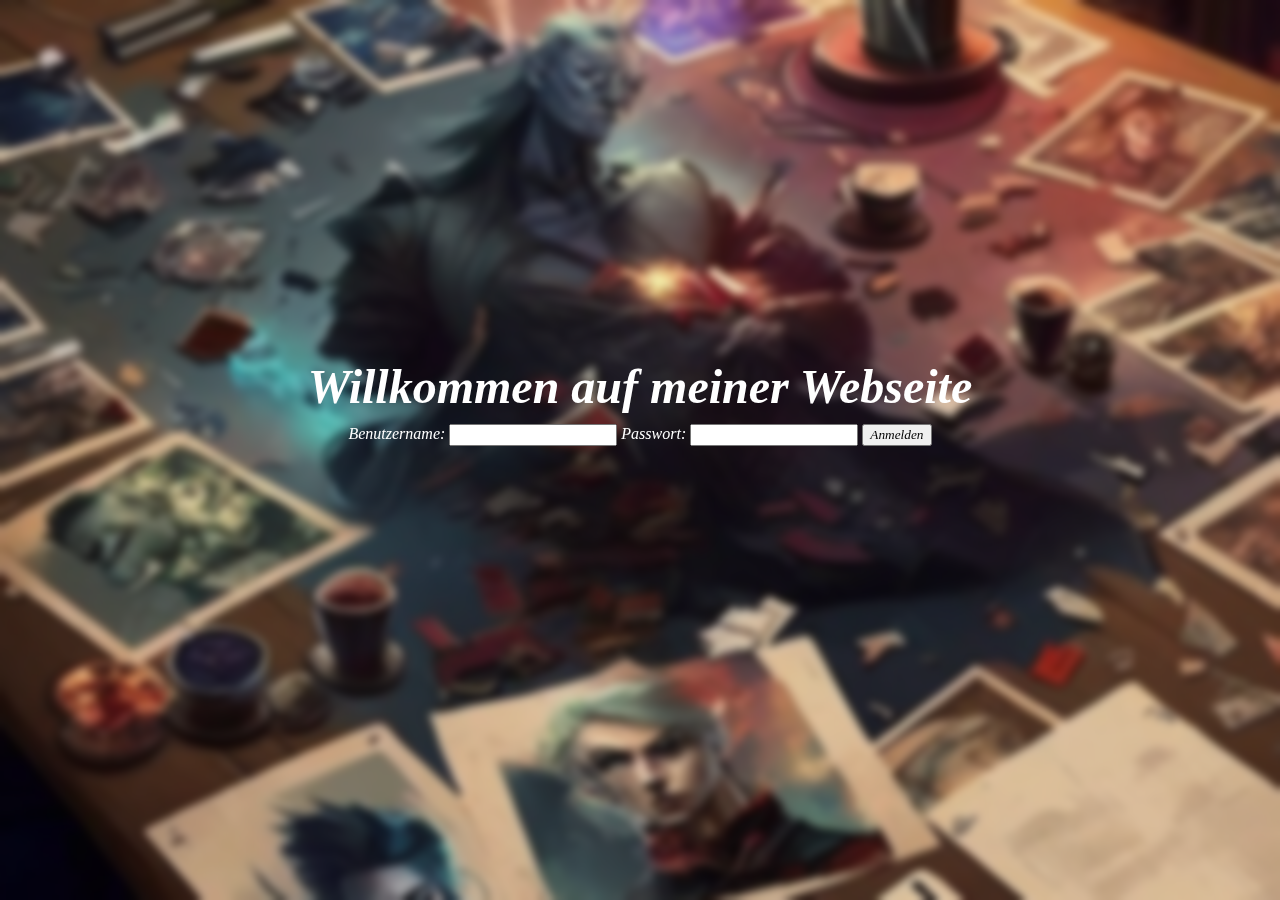
<file: html/index.html>
<!DOCTYPE html>
<html lang="de">
<head>
    <meta charset="UTF-8">
    <meta name="viewport" content="width=device-width, initial-scale=1.0">
    <title>Startseite</title>
    <link rel="stylesheet" href="../css/styles.css" />
</head>
<body>
    <div class="container">
      <h1>Willkommen auf meiner Webseite</h1>
    </div>
    <form action="login.php" method="post">
        <label for="benutzername">Benutzername:</label>
        <input type="text" name="benutzername" id="benutzername" required>

        <label for="passwort">Passwort:</label>
        <input type="passwort" name="passwort" id="passwort" required>

        <button type="submit">Anmelden</button>
    </form>
</body>
</html>
</file>
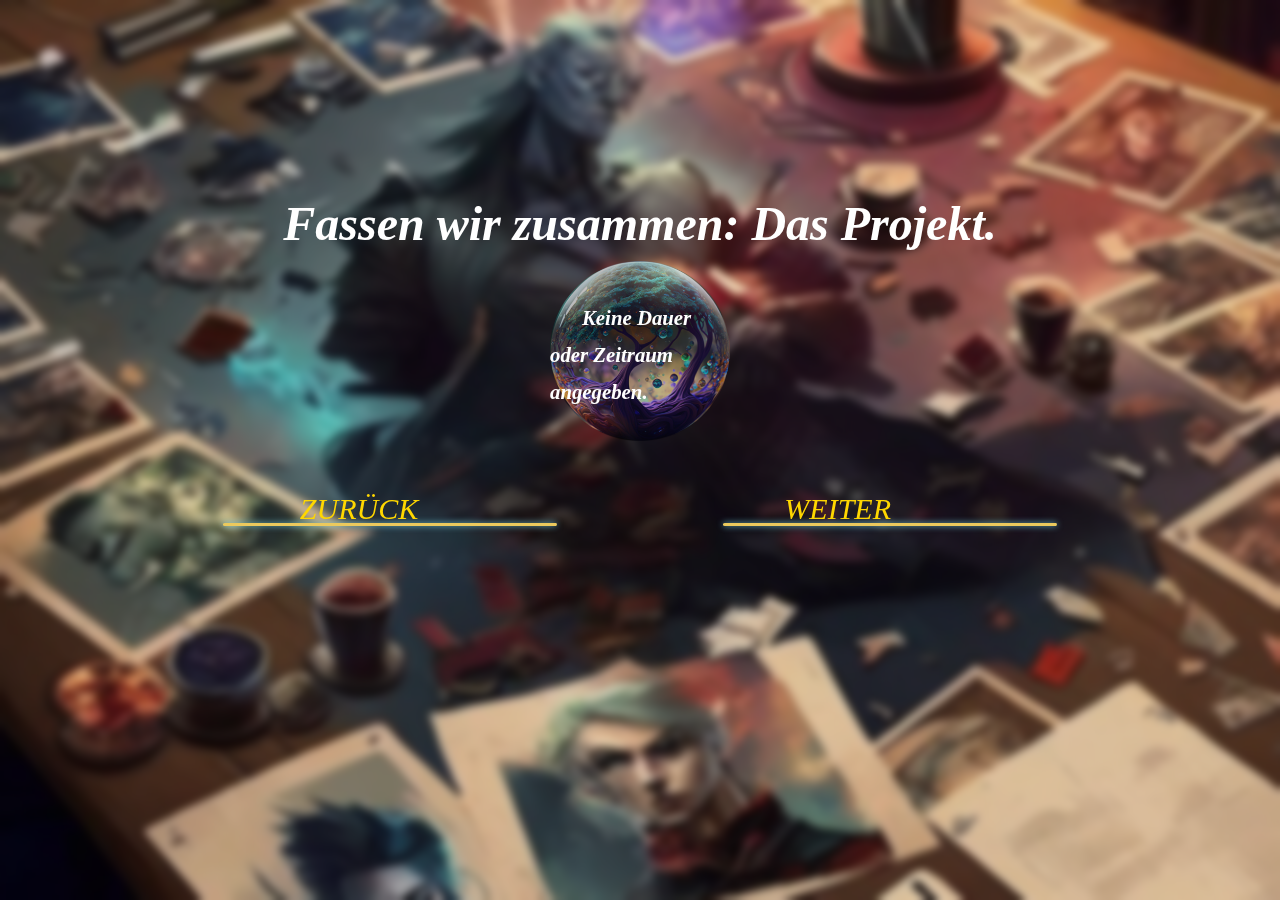
<file: html/chooseprojekt.html>
<!DOCTYPE html>
<html lang="de">

<head>
    <meta charset="UTF-8">
    <meta name="viewport" content="width=device-width, initial-scale=1.0">
    <title>chooseprojekt</title>
    <link rel="stylesheet" href="../css/styles.css">
</head>

<body>
    <div class="container">
        <h1>Fassen wir zusammen: Das Projekt.</h1>
    </div>
    <div class="summary">
        <div class="time"></div>
        <div class="selected-cards"></div>  
    </div>   
    <div class="container-button">
        <button class="left-button" onclick="location.href='./developers.html'">ZURÜCK</button>
        <button class="right-button" onclick="location.href='./email.html'">WEITER</button>
    </div>
    <script src=""></script>
    <script src="../js/choosecards.js"></script>   
</body>

</html>
</file>
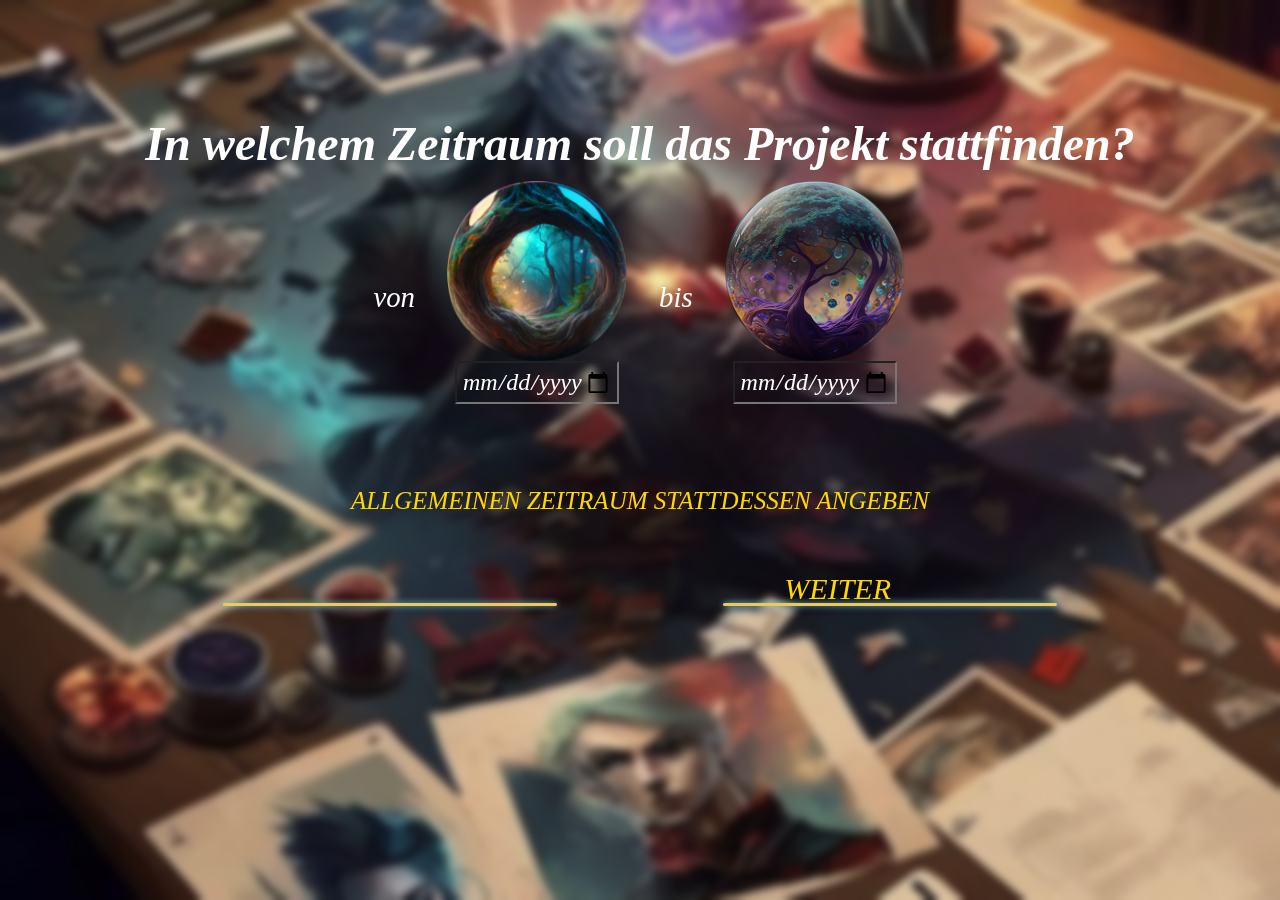
<file: html/datum.html>
<!DOCTYPE html>
<html lang="de">
<head>
    <meta charset="UTF-8">
    <meta name="viewport" content="width=device-width, initial-scale=1.0">
    <title>Datum</title>
    <link rel="stylesheet" href="../css/styles.css">
</head>
<body class="datum">
    <div class="container">
        <h1>In welchem Zeitraum soll das Projekt stattfinden?</h1>  
    </div>     
    <div class="time-selector">
        <label for="start-date" class="date-label">von</label>
        <div class="date-selector">
            <img src="../images/marble1.png" alt="Start Date Sphere" class="sphere">
            <input type="date" id="start-date" class="date-input">            
        </div>
        <label for="end-date" class="date-label">bis</label>
        <div class="date-selector">
            <img src="../images/marble2.png" alt="End Date Sphere" class="sphere">
            <input type="date" id="end-date" class="date-input"> 
        </div>
    </div>
    <script>
        function switchToGeneral() {
            localStorage.removeItem('selectedStartDate');
            localStorage.removeItem('selectedEndDate');
            location.href = './zeitraum.html';
        }
    </script>
     <div class="alternative-button">
        <button class="button" onclick="location.href='./zeitraum.html'">ALLGEMEINEN ZEITRAUM STATTDESSEN ANGEBEN</button>
    </div>
    <div class="container-button">
        <button class="right-button" onclick="handleWeiter()">
            WEITER
        </button>
    </div>
    
    <script src="../js/clear-selection.js"></script>
    <script src="../js/datum.js"></script>
    <script src="../js/choosecards.js"></script>
</body>
</html>
</file>
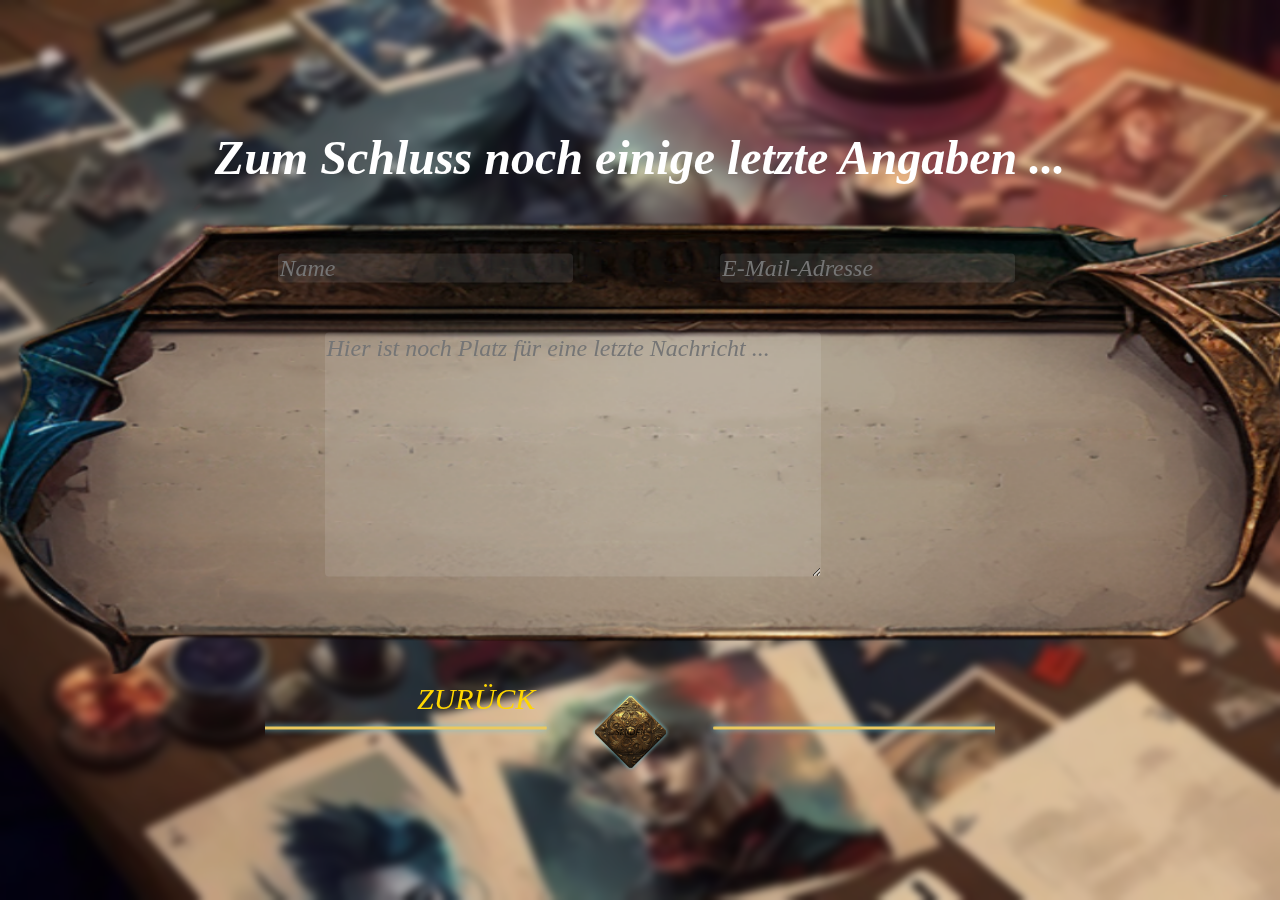
<file: html/email.html>
<!DOCTYPE html>
<html lang="de">
<head>
    <meta charset="UTF-8">
    <meta name="viewport" content="width=device-width, initial-scale=1.0">
    <title>email</title>
    <link rel="stylesheet" href="../css/styles.css">
</head>
<body>
    <div class="container">
        <h1>Zum Schluss noch einige letzte Angaben ...</h1>
    </div>
    <div class="email-container">
        <form id="contact-form">
            <div class="form-group" style="grid-area: name;">
                <input type="text" id="name" name="name" placeholder="Name" required>
            </div>
            <div class="form-group" style="grid-area: email;">
                <input type="email" id="email" name="email" placeholder="E-Mail-Adresse" required>
            </div>
            <div class="form-group" style="grid-area: message;">
                <textarea id="message" name="message" placeholder="Hier ist noch Platz für eine letzte Nachricht ..."></textarea>
            </div>
            <div class="container-button-email">
                <button class="left-button" onclick="location.href='./chooseprojekt.html'">ZURÜCK</button>
                <button type="submit" id="button">SENDEN</button> 
            </div>        
        </form>
    </div>      
    <script src="../js/sendForm.js"></script>
    <script src="../js/choosecards.js"></script>
</body>
</html>
</file>
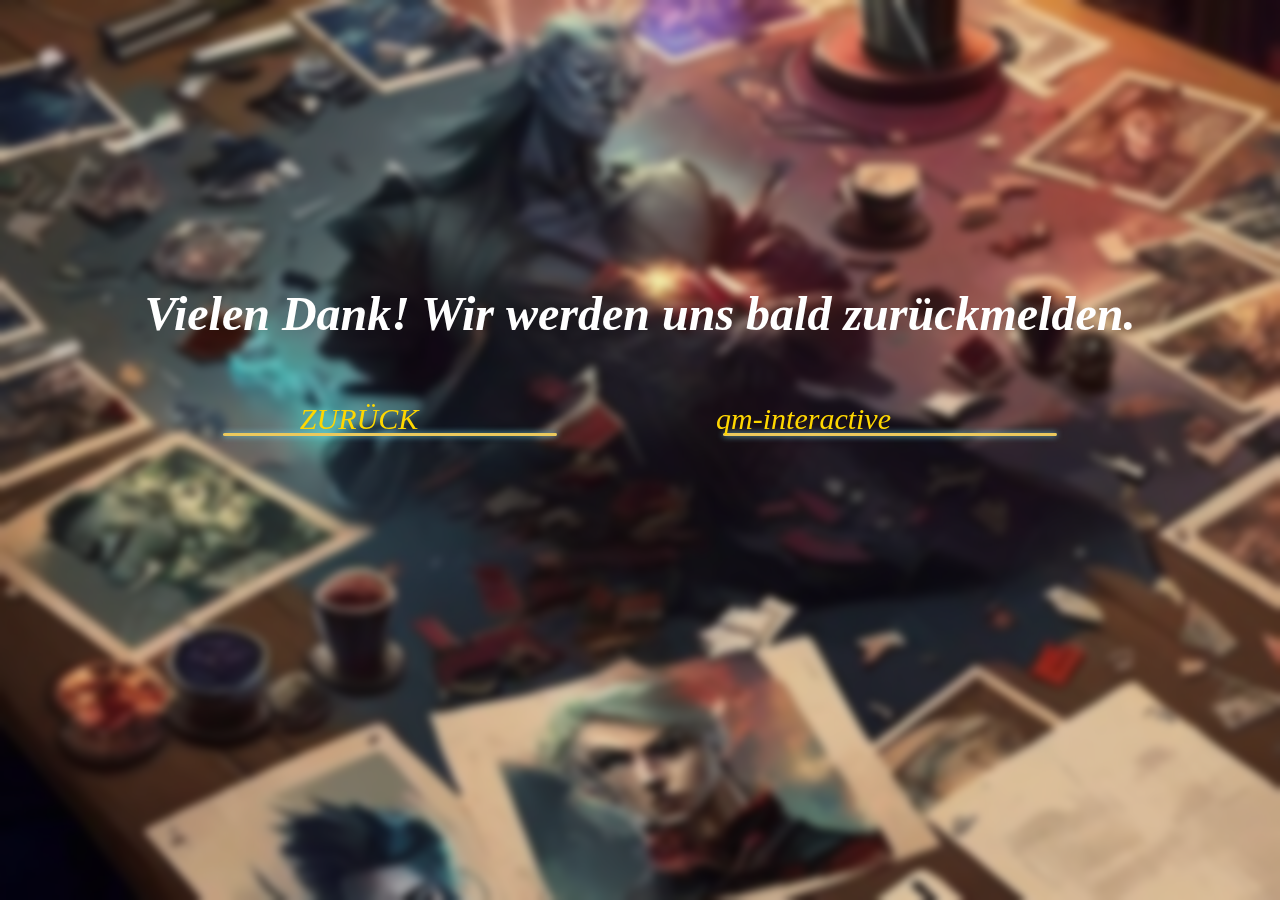
<file: html/ende.html>
<!DOCTYPE html>
<html lang="de">
<head>
    <meta charset="UTF-8">
    <meta name="viewport" content="width=device-width, initial-scale=1.0">
    <title>ende</title>
    <link rel="stylesheet" href="../css/styles.css">
</head>
<body class="ende">
    <div class="container">
        <h1>Vielen Dank! Wir werden uns bald zurückmelden.</h1> 
    </div>
    <div class="container-button">
        <button class="left-button"  onclick="location.href='./email.html'">ZURÜCK</button> 
        <button class="right-button" onclick="location.href='https://qm-interactive.com/'">qm-interactive</button>
    </div>    
</body>
</html>
</file>
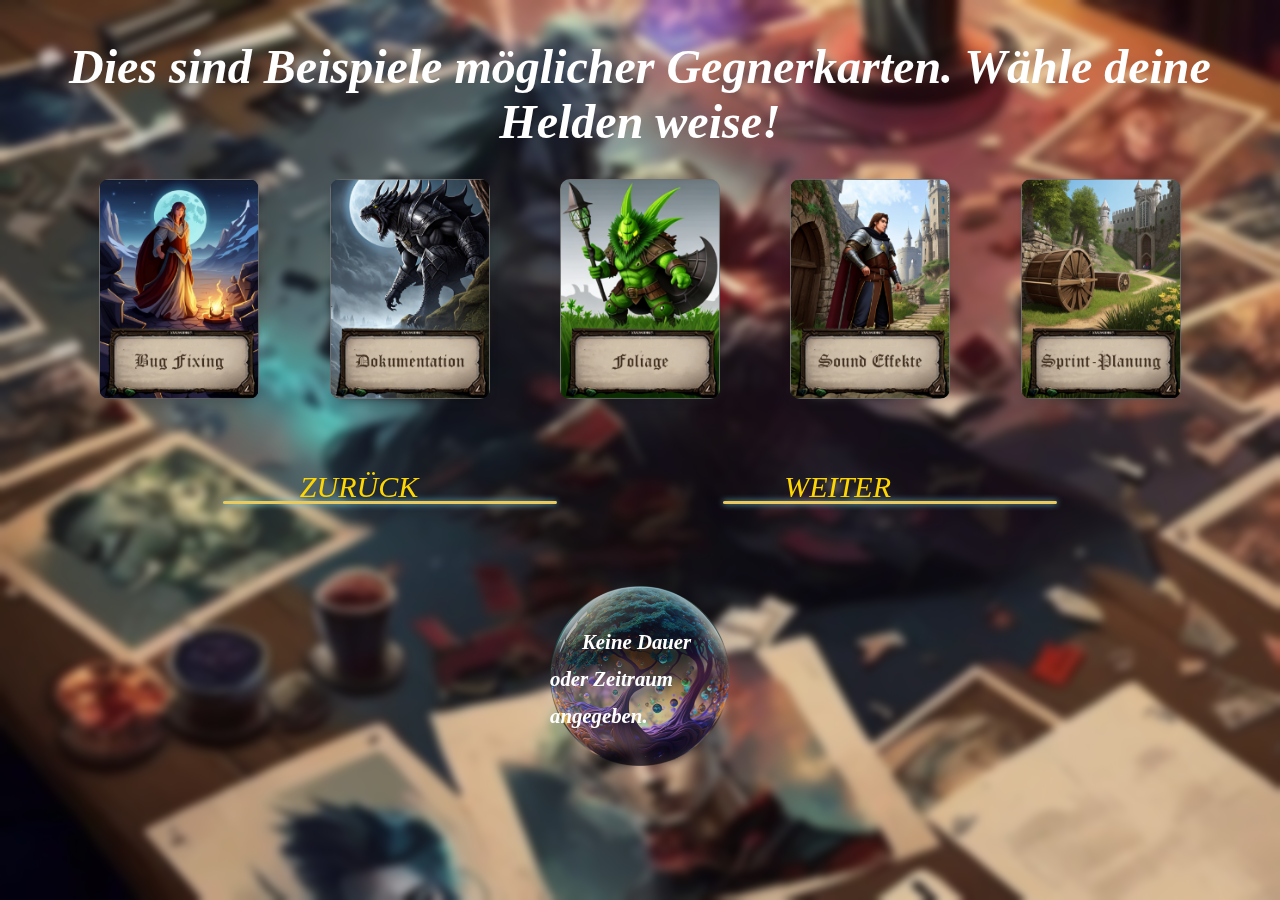
<file: html/gegner.html>
<!DOCTYPE html>
<html lang="de">
<head>
    <meta charset="UTF-8">
    <meta name="viewport" content="width=device-width, initial-scale=1.0">
    <title>gegner</title>
    <link rel="stylesheet" href="../css/styles.css">
</head>
<body>
    <div class="container">
        <h1>Dies sind Beispiele möglicher Gegnerkarten. Wähle deine Helden weise!</h1>
    </div>
    <div class="cards-container">
            <!-- Bug -->
            <div class="card" data-id="8" style="background-image: url('../images/Bug_Fixing.png');">
            </div>
            <!-- Doku -->
            <div class="card" data-id="9" style="background-image: url('../images/Dokumentation.png');">
            </div>
            <!-- Foli -->
            <div class="card" data-id="10" style="background-image: url('../images/Foliage.png');">
            </div>
            <!-- Soun -->
            <div class="card" data-id="11" style="background-image: url('../images/SoundEffekte.png');">
            </div>
            <!-- Spri -->
            <div class="card" data-id="12" style="background-image: url('../images/Sprint-Planunug.png');">
            </div>
    </div>
    <div class="container-button">
            <button class="left-button" onclick="location.href='./zeitraum.html'">ZURÜCK</button>
            <button class="right-button" onclick="location.href='./developers.html'">WEITER</button>   
    </div>
    <div class="summary">
        <div class="time"></div>
        <div class="selected-cards"></div>  
    </div>   
    <script src="../js/choosecards.js"></script>
</body>
</html>
</file>
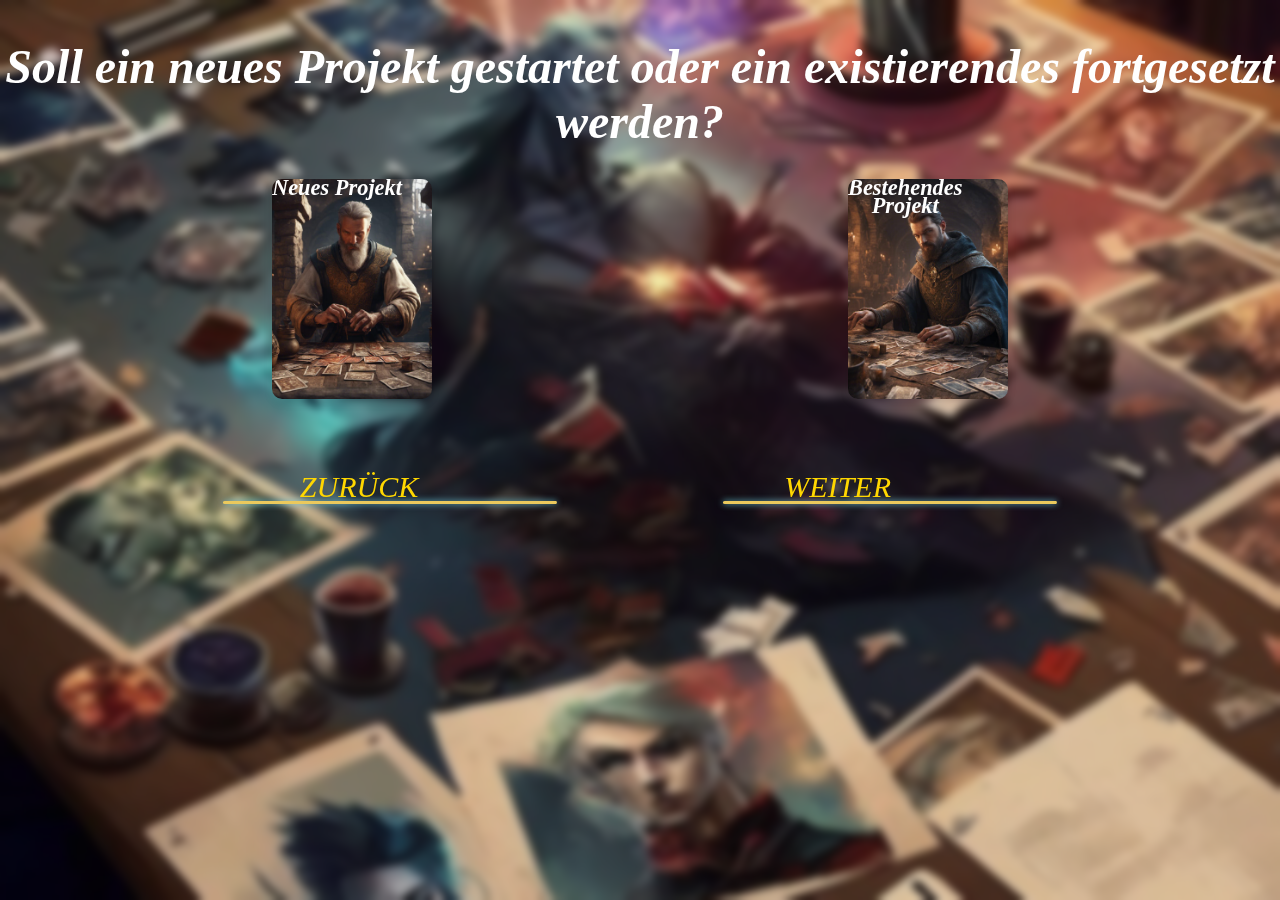
<file: html/new_old.html>
<!DOCTYPE html>
<html lang="de">
  <head>
    <meta charset="UTF-8" />
    <meta name="viewport" content="width=device-width, initial-scale=1.0" />
    <title>New_Old</title>
    <link rel="stylesheet" href="../css/styles.css" />
  </head>
  <body>
    <div class="container">
      <h1>Soll ein neues Projekt gestartet oder ein existierendes fortgesetzt werden?</h1>
    </div>
    <div class="cards-container">
      <div class="card" data-id="1" style="background-image: url('../images/mixing_cards_1.png')">
          <div class="header">
               <h2>Neues Projekt</h2>
          </div>
      </div>
      <div class="card" data-id="2" style="background-image: url('../images/mixing_cards_2.png')">
          <div class="header">
               <h2>Bestehendes<br><span class="centered">Projekt</span></h2>
          </div>
      </div>
    </div>
    <div class="container-button">
      <button class="left-button" onclick="location.href='./platform.html'">ZURÜCK</button>
      <button class="right-button" onclick="location.href='./zeitraum.html'"> WEITER</button>
    </div>
    <div class="summary">
      <div class="selected-cards"></div>  
    </div> 
    <script src="../js/choosecards.js"></script>
  </body>
</html>
</file>
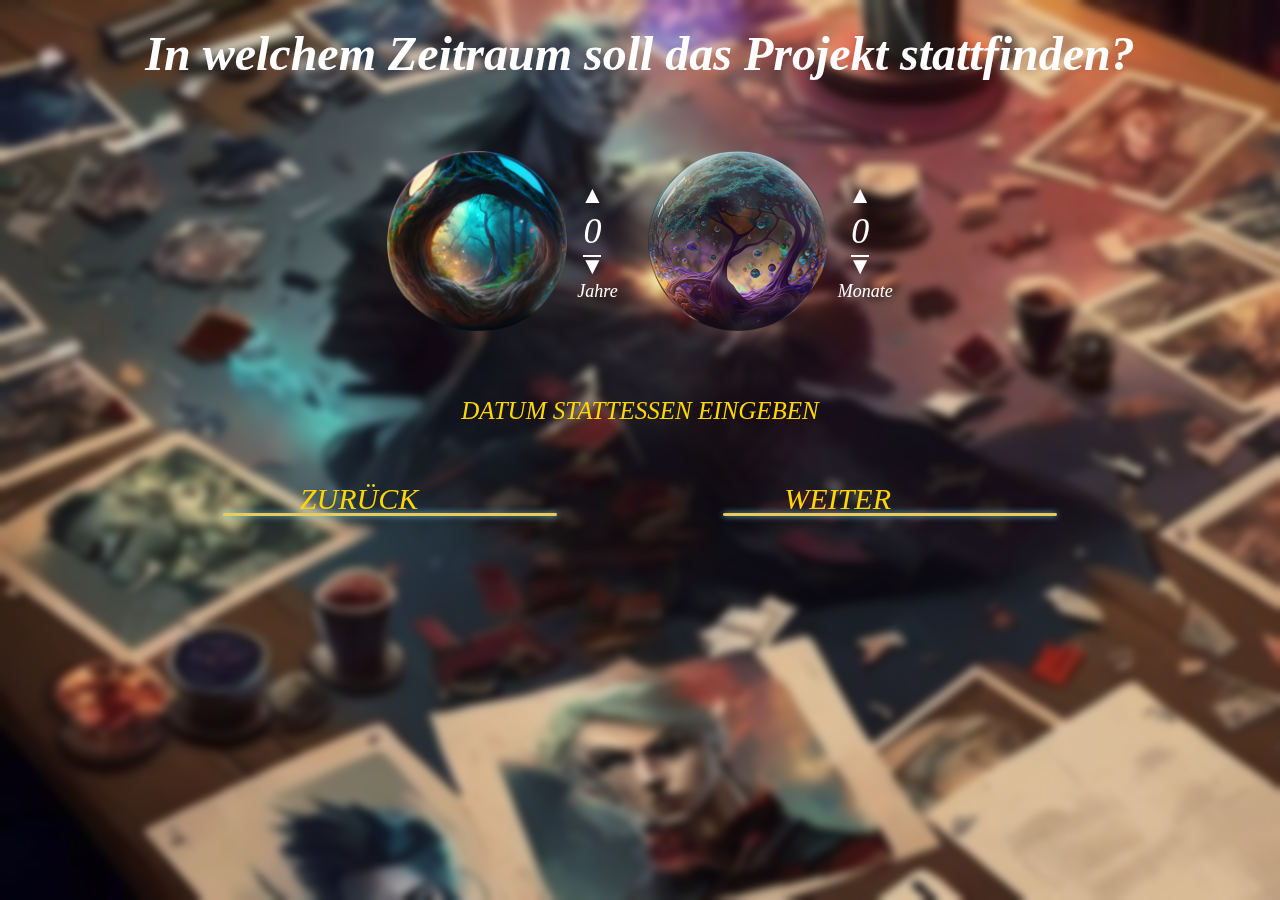
<file: html/zeitraum.html>
<!DOCTYPE html>
<html lang="de">
<head>
    <meta charset="UTF-8">
    <meta name="viewport" content="width=device-width, initial-scale=1.0">
    <title>Zeitraum</title>
    <link rel="stylesheet" href="../css/styles.css">
</head>
<body class="zeitraum">
    <div class="container">
        <h1>In welchem Zeitraum soll das Projekt stattfinden?</h1>       
        <div class="time-selector">
            <div class="year-selector">
                <img src="../images/marble1.png" alt="Sphere_Year" class="sphere">
                <div class="controls">
                    <button class="arrow-up" onclick="adjustYear(1)">▲</button>
                    <span id="year" class="value">2024</span>
                    <button class="arrow-down" onclick="adjustYear(-1)">▼</button>
                    <span class="label">Jahre</span>
                </div>
            </div>

            <div class="month-selector">
                <img src="../images/marble2.png" alt="Sphere_Month" class="sphere">
                <div class="controls">
                    <button class="arrow-up" onclick="adjustMonth(1)">▲</button>
                    <span id="month" class="value">1</span>
                    <button class="arrow-down" onclick="adjustMonth(-1)">▼</button>
                    <span class="label">Monate</span>
                </div>
            </div>
        </div>

        <div class="alternative-button">
            <button class="button" onclick="location.href='./datum.html'">DATUM STATTESSEN EINGEBEN</button>
        </div>
        <script>
            function switchToDates() {
                localStorage.removeItem('selectedYears');
                localStorage.removeItem('selectedMonths');
                location.href = './datum.html';
            }
        </script>
    </div>   
    <div class="container-button">
              <button class="left-button" onclick="location.href='./new_old.html'">ZURÜCK</button>
              <button class="right-button" onclick="location.href='./gegner.html'">WEITER</button>   
    </div>
    <div class="summary">
        <div class="selected-cards"></div>  
    </div>         
    <script src="../js/clear-selection.js"></script>
    <script src="../js/zeitraum.js"></script>
    <script src="../js/choosecards.js"></script> 
</body>
</html>
</file>
<file: css/styles.css>
* {
  /*border: solid 1.5px white;*/
  font-family: "Latin Modern Roman";
  font-style: italic;
}
body {
  background: url("../images/HG.png") no-repeat center center fixed;
  background-size: cover;
  backdrop-filter: blur(4px);
  margin: 0;
  padding: 0;
  display: flex;
  flex-direction: column;
  align-items: center;
  justify-content: center;
  height: 100vh;
}

label {
  color: white;
}

.container {
  text-align: center;
  margin-top: -10%;
}

.container h1 {
  font-size: 3rem;
  margin-bottom: 10px;
  color: white;
}

.container p {
  font-size: 1.8rem;
  color: white;
}

/*------------Button container---------------*/
.container-button {
  position: relative;
  margin: 0;
  padding: 1px;
  background-image: url("../images/button_line.png"),
    url("../images/button_line.png");
  background-position: calc(50% - 250px) center, calc(50% + 250px) center;
  background-repeat: no-repeat, no-repeat;
  border-radius: 20px;
  display: flex;
  flex-direction: column-reverse;
  align-items: center;
  justify-content: space-between;
  width: 90%;
  height: 165px;
}
#button {
  padding: 0;
  margin-bottom: 0px;
  width: 157px;
  height: 157px;
  background: url("../images/button.png") no-repeat center;
  background-size: cover;
  transform: scale(0.6);
  cursor: pointer;
  border: none;
}
.button-label {
  padding: 0;
  font-size: 15px;
  color: gold;
}
#button:hover {
  transform: scale(0.5);
}
.left-button {
  cursor: pointer;
  background-color: transparent;
  color: gold;
  border: none;
  font-size: 30px;
  transition: transform 0.3s ease;
  position: absolute;
  top: 50px;
  left: 20%;
}

.left-button:hover {
  transform: scale(1.1);
}
.right-button {
  cursor: pointer;
  background-color: transparent;
  color: gold;
  border: none;
  font-size: 30px;
  transition: transform 0.3s ease;
  position: absolute;
  top: 50px;
  right: 320px;
}
.right-button:hover {
  transform: scale(1.1);
}
/*-----------------------Cards-----------------*/
.cards-container {
  display: flex;
  justify-content: space-around;
  overflow-x: auto;
  padding: 20px;
  width: 90%;
  max-width: 1200px;
  margin: 0 auto;
  position: relative;
}

.card {
  flex: 0 0 auto;
  width: 160px;
  height: 220px;
  background-size: cover;
  background-position: center;
  border-radius: 10px;
  color: white;
  display: flex;
  flex-direction: column;
  justify-content: space-between;
  box-shadow: 0 4px 8px rgba(0, 0, 0, 0.1);
  transition: transform 0.2s;
  overflow: hidden;
}
.selected {
  opacity: 0.5; /* Dim selected cards */
  transform: scale(0.85); /* Shrink effect */
  border: 2px solid gold;
}

.mini-card {
  width: 100px;
  height: 150px;
  background-size: cover;
  background-position: center;
  border-radius: 5px;
  transition: transform 0.2s ease-in-out;
  cursor: pointer;
  overflow: hidden;
}

.selected-cards {
  display: flex;
  flex-wrap: wrap; /* Allows wrapping to a new row */
  justify-content: center;
  align-items: center;
  height: auto; /* Allow dynamic height based on content */
}

/*----------------Cards-content------------------------*/

.card .header {
  display: flex;
  align-items: center;
  margin-bottom: 15px;
}

.card .header img {
  width: 30px;
  height: 30px;
  margin-right: 5px;
}

.card .header h2 {
  margin: 0;
  font-size: 1.4em;
}

.header h2 {
  text-align: left;
  line-height: 0.8; /* Ajusta el espacio entre las líneas */
}

.centered {
  display: block;
  text-align: center;
}

.card .abilities img {
  width: 30px;
  height: 30px;
  margin-right: 2px;
}

.card .description {
  font-size: 0.7em;
  margin-bottom: 15px;
}

.card .stats {
  display: flex;
  justify-content: space-between;
}

.card .stats .attribute {
  text-align: center;
}

.card .stats .attribute span {
  font-size: 0.5em;
  color: #ccc;
}

/*-------------------------------Zeitraum-----------------------------------------------*/

.time-selector {
  display: flex;
  justify-content: center;
  gap: 30px;
  color: #fff;
  height: 300px;
}
.year-selector, .month-selector {
  display: flex;
  flex-direction: row; /* Displays items in a row */
  align-items: center; 
  text-align: center;
  color: #fff;
}
.sphere {
  width: 180px;
  height: 180px;
}
.controls {
  display: flex;
  flex-direction: column;
  align-items: center;
}
.arrow-up, .arrow-down {
  background: transparent;
  border: none;
  font-size: 24px;
  color: #fff;
  cursor: pointer;
}
.value {
  display: block;
  font-size: 36px;
  margin: 0;
  position: relative;
}
.value::after {
  content: '';
  display: block;
  width: 100%; 
  height: 2px;
  background-color: #fff;
  margin: 3px auto;
  position: absolute;
}
.label {
  font-size: 18px;
  color: #fff;
  margin-left: 10px; /* Space for label */
}
.alternative p {
  margin-top: 50px;
  font-size: 18px;
  color: white;
  cursor: pointer;
}
.navigation-buttons {
  margin-top: 40px;
  display: flex;
  justify-content: center;
  gap: 20px;
}
.alternative-button {
  margin: 5px auto;
  text-align: center;
  border-radius: 10px;
}
.button {
  cursor: pointer;
  background-color: transparent;
  color: gold;
  border: none;
  font-size: 25px;
  transition: transform 0.3s ease;
  text-align: center;
} 
.button:hover {
  transform: scale(1.1);
}

/*---------------------------Datum-------------------------------------------*/
.date-selector {
  display: flex;
  flex-direction: column;
  align-items: center;
  position: relative;
  height: 350px;
}
.date-label {
  font-weight: gold;
  font-size: 1.8rem;
  margin-bottom: 100px;
  margin-top: 100px;
}
.date-input {
  padding: 5px;
  margin: 0 10px;
  font-size: 1.5rem;
  width: 150px;
  background-color: transparent;
  color:white;
}
.date-input input {
  padding: 3px;
  font-size: 1.4rem
}
/*-----------------Card developers Flip-------------------*/
.flip-card-inner {
  position: relative;
  width: 160px;
  height: 230px;
  background-size: cover;
  background-position: center;
  text-align: center;
  transition: transform 0.3s;
  transform-style: preserve-3d;
}
.card:hover .flip-card-inner {
  transform: scale(1.2);
  transform: rotateY(180deg);
}
.card-front,
.card-back {
  position: absolute;
  width: 160px;
  height: 230px;
  background-size: cover;
  background-position: center;
  -webkit-backface-visibility: hidden; /* Safari */
  backface-visibility: hidden;
}
.card-back {
  width: 160px;
  height: 230px;
  color: black;
  background-size: cover;
  background-position: center;
  transform: rotateY(180deg);
}
.card-back p {
  display: flex;
  margin-top: 100px;
  height: 20px;
  align-items: center;
  padding: 3px;
  font-size: 0.95em;
  color: gold;
}
.flip-card-inner .card-front .header {
  display: flex;
  height: 20px;
  align-items: center;
  padding: 3px;
  font-size: 0.7em;
}
.flip-card-inner .card-front .header img {
  width: 20px;
  height: 20px;
}
.flip-card-inner .card-front .header h2 {
  position: absolute;
  top: 3px;
  right: 10px;
  color: wheat;
}
.flip-card-inner .card-front .abilities {
  display: absolute;
  right: 3px;
  line-height: 0.8;
}
.flip-card-inner .card-front .abilities img {
  width: 30px;
  height: 25px;
  border-radius: 50%;
  background: rgba(255, 255, 255, 0.1);
  padding: 5px;
}
.flip-card-inner .description {
  background: rgba(0, 0, 0, 0.1);
  font-size: 0.5em;
  line-height: 0.8;

  margin-bottom: 2px;
}
.flip-card-inner .description span {
  font-weight: bold;
  color: gold;
}
.flip-card-inner .stats {
  display: flex;
  justify-content: space-around;
  background: rgba(0, 0, 0, 0.2);
  padding: 2px;
  font-size: 0.8em;
}
.flip-card-inner .stats .attribute {
  text-align: center;
  font-size: 0.7em;
}
.flip-card-inner .stats .attribute span {
  display: block;
  font-size: 0.7em;
  color: #bbb;
}

/*-----------------------summary--------------------------------*/

.time {
  display: flex;
  flex-direction: column;
  justify-content: center; 
  align-items: center; 
  font-size: 2.0rem;
  color: white;
  width: 50%; 
}

.time h3 {
  color: white;
  font-size: 1.5em;       
  font-weight: bold; 
}

.summary{
  display: flex;
  justify-content: center;
  align-items: center;
  width: 100%;
  height: 20%;
}
.sphere2 {
  width: 180px;
  height: 180px;
  background: url('../images/marble2.png') no-repeat center center;
  background-size: cover;
  display: flex;
  align-items: center;
  justify-content: center;
}
.duration-subtitle a {
  font-size: 1.3rem;
  color: white; 
  text-align: center;
  font-weight: bold;
  justify-content: center;
  text-decoration: none;
  margin-left: 2rem;
}


/*----------------------E-mail---------------------------------------*/
.email-container {
  width: 100%;
  height: 30rem;
  text-align: center;
  background: url("../images/textfeld.png") no-repeat center center / cover;
  display: flex;
  justify-content: center;
  align-items: center;
  position: relative;
}

#contact-form {
  display: grid;
  grid-template-columns: 20rem 10rem;
  grid-template-rows: 2rem 18         rem;
  grid-template-areas:
    "name email"
    "message message";
  grid-gap: 18%; /* Relative space between elements */
  width: 80%;
  max-width: 750px;
  position: relative;
  margin: 0 auto;
  top: 6rem;
  transform: translateY(-50%);
}

.form-group input {
  border: none;
  border-radius: 4px;
  font-size: 1.5rem;
  background: rgb(255, 255, 255, 0.1);

}

.form-group textarea {
  width: 80%; 
  border: none;
  border-radius: 4px;
  font-size: 1.5rem;
  background: rgb(255, 255, 255, 0.1);
  height: 15rem; 
}

/* Style scrollbar WebKit (Chrome, Safari, Edge) */
::-webkit-scrollbar {
  width: 10px;
}

::-webkit-scrollbar-track {
  background: #f1f1f1;
  border-radius: 10px;
}

::-webkit-scrollbar-thumb {
  background: #888;
  border-radius: 10px;
}

::-webkit-scrollbar-thumb:hover {
  background: #555;
}

/*------------Button Container Email---------------*/
.container-button-email {
  position: relative;
  margin: 0;
  padding: 15px;
  background-image: url("../images/button_line.png"),
    url("../images/button_line.png");
  background-position: calc(50% - 250px) center, calc(50% + 250px) center;
  background-repeat: no-repeat, no-repeat;
  border-radius: 20px;
  display: flex;
  flex-direction: column-reverse;
  align-items: center;
  justify-content: space-between;
  width: 700px;
  height: 165px;
  margin-bottom: -20rem;
}

#button:hover {
  transform: scale(0.5);
}

/* -----------------Media Query ------------------------*/

@media (max-width: 768px) {
  .container h1 {
    font-size: 2.6rem;
  }

  .container p {
    font-size: 1.6rem;
  }

  .card {
    width: 120px;
    height: 210px;
  }
  
  .container-button {
    background-image:none;
  }

  .left-button {
    top: 20px;
    left: 180px;
  }

  .right-button {
    top: 20px;
    right: 180px;
  }

  .email-container {
    background: none;
  }

  #contact-form {
    grid-template-columns: 1fr;
    grid-template-areas:
      "name"
      "email"
      "message";
    grid-gap: 1rem;
  }

  .form-group textarea {
    height: 100px;
  }
  .time-selector {    
    gap: 0px;    
  }
}

@media (max-width: 480px) {
  .container {
    margin-top: -5%;
  } 

  .container h1 {
    font-size: 1.8em;
  }

  .container p {
    font-size: 1.2em;
  }

  .card {
    width: 100px;
    height: 150px;
  }

  .mini-card {
    width: 80px;
    height: 120px;
    align-items: center;
  }

  .container-button {
    background-image:none;
    height: 150px;
  }

  .summary {
    flex-direction: column; 
    gap: 0; 
  }

  .container-button-email {
    background-image: none;
  }

  
  #selected-cards {
    width: 100%; 
    text-align: center; 
    flex-direction: row; 
    justify-content: center; 
  }

  #button {
    transform: scale(0.8);
  }

  .left-button {
    top: 10px;
    left: 5px;
  }

  .right-button {
    top: 10px;
    right: 5px;
  }

  .email-container {
    background: none;
  }

  #contact-form {
    width: 95%;
    margin: 2% auto;
  }

  .form-group input,
  .form-group textarea {
    padding: 0.8rem;
  }

  .form-group textarea {
    height: 80px;
  }

  .sphere {
    display: none;       
  }

  .time-selector {  
    gap: 0px;    
  }

  .date-label {
    font-size: 1.2rem;
    margin-top: 8px;
    color: white;
  }

  .date-input {
    margin: 0 1px;
  }

}
</file>
